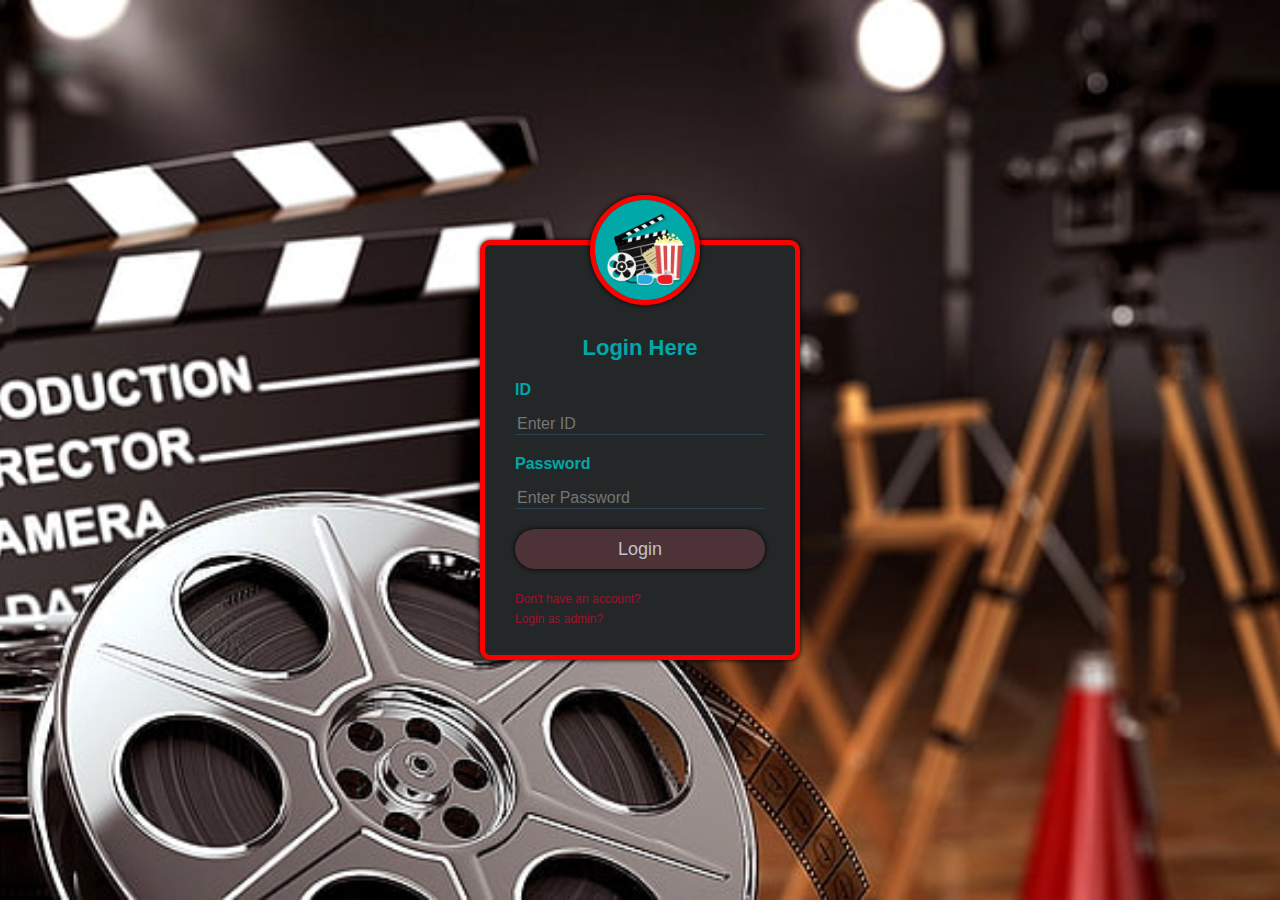
<file: login-html/index.html>
<html>
    <head>
        <title>Login Page</title>
        <link rel="stylesheet" href="style.css">

    <link href='https://unpkg.com/boxicons@2.1.4/css/boxicons.min.css' rel='stylesheet'>

    </head>
    <body>
        
        <div class="main-box">
          
           <img src="movieicon.png" class="avatar" alt="avatar">

            <h1>Login Here</h1>

            <form id="form" name="loginform" method="POST" action="login.php">

                <label for="username">ID</label>
                <input id="id" type="text" name="id" placeholder="Enter ID">

                <label for="password">Password</label>
                <input type="password" name="password" placeholder="Enter Password">

                <input type="submit" value="Login">
                
                <a href="../registration-html/registration.html">Don't have an account?</a><br>
                <a href="../admin-html/AdminLoginPage.html">Login as admin?</a>

            </form>

        </div>

    </body>
</html>
</file>
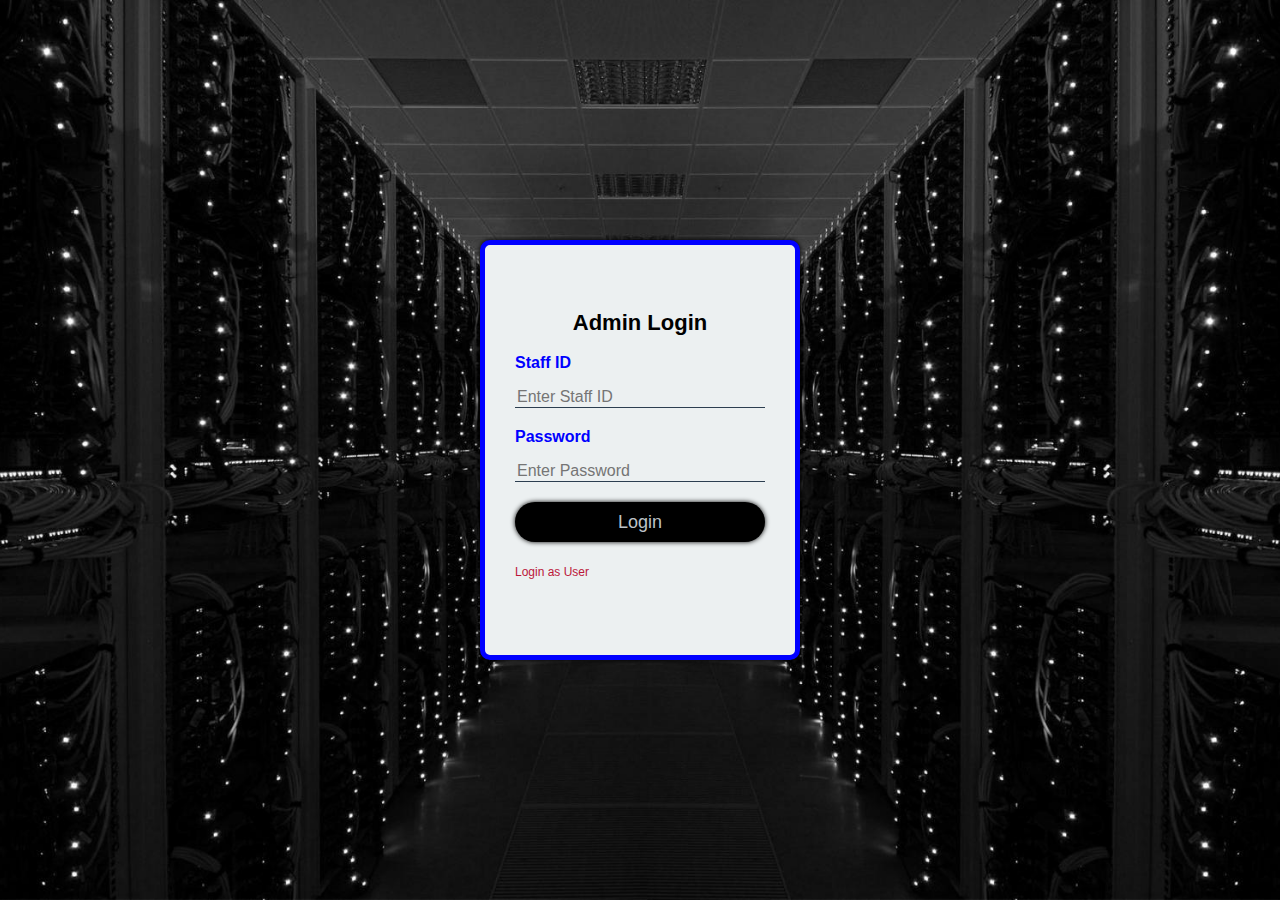
<file: admin-html/AdminLoginPage.html>
<html>
    <head>
        <title>Admin Login Page</title>
        <link rel="stylesheet" href="styleAdm.css">

    <link href='https://unpkg.com/boxicons@2.1.4/css/boxicons.min.css' rel='stylesheet'>

    </head>
    <body>
        
        <div class="main-box">
          
            <h1>Admin Login</h1><br>

            <form name="adminform" method="POST" action="admin.php">

                <label for="Staff id">Staff ID</label>
                <input type="text" name="StaffID" placeholder="Enter Staff ID" required>

                <label for="password">Password</label>
                <input type="password" name="password" placeholder="Enter Password" required>

                <input type="submit" value="Login">

        <a href="../login-html/index.html">Login as User</a>

            </form>

        </div>

    </body>
</html>
</file>
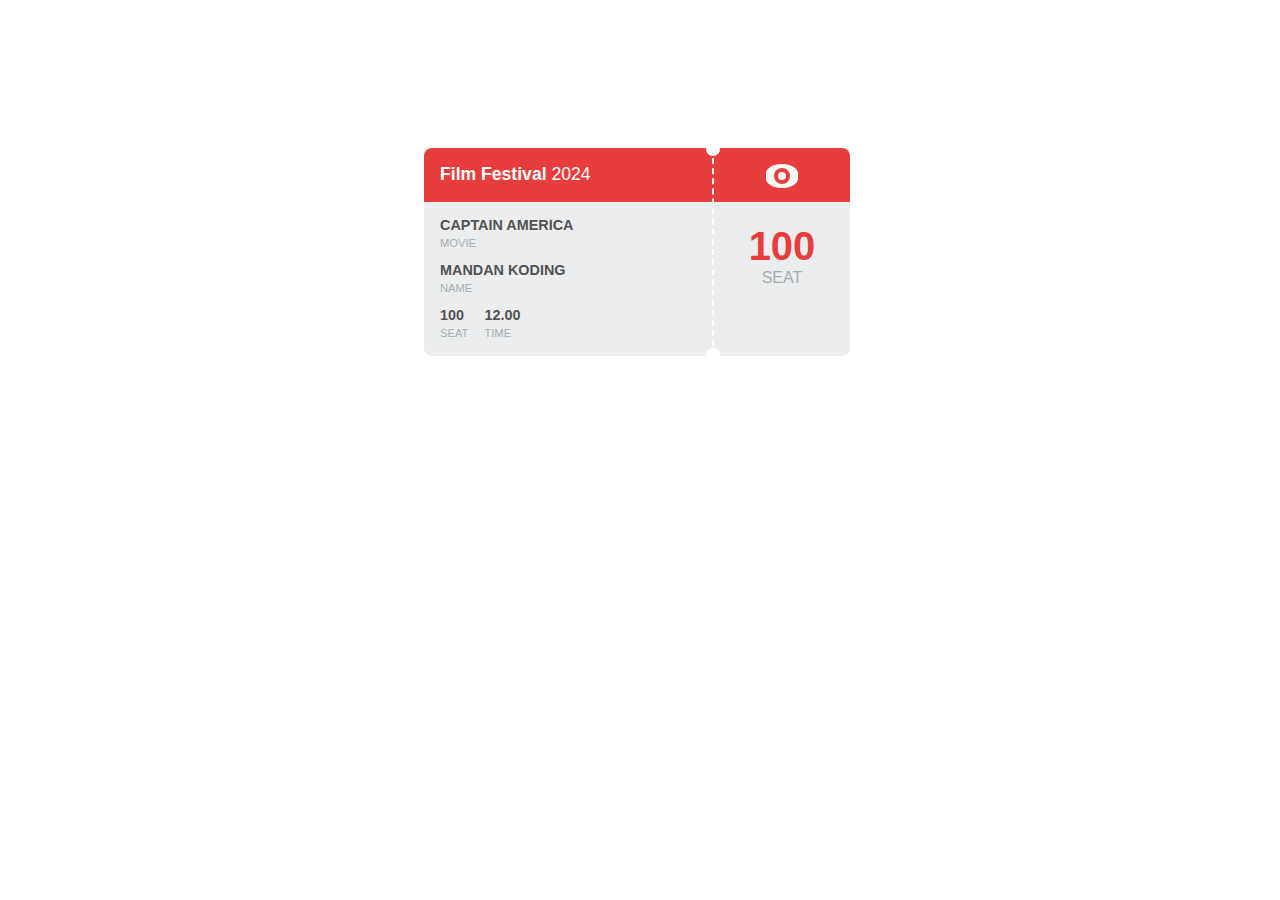
<file: learning-html/ticket.html>
<!DOCTYPE html>
<html lang="en">
    <head>
        <meta charset="UFT-8">
        <meta http-equiv="X-UA-Compatible" content="IE=edge">
        <meta name="viewport" content="width=device-width, initial-scale=1.0">
        <title>Ticket</title>
        <link rel="stylesheet" href="css/ticketstyle.css">
    </head>

    <body>
        <div class="container">
            <div class="card card-left">
                <h1>Film Festival <span>2024</span></h1>
                <div class="title">
                    <h2>Captain America</h2>
                    <span>movie</span>
                </div>
                <div class="name">
                    <h2>Mandan koding</h2>
                    <span>name</span>
                </div>
                <div class="seat">
                    <h2>100</h2>
                    <span>seat</span>
                </div>
                <div class="time">
                    <h2>12.00</h2>
                    <span>time</span>
                </div>
            </div>

            <div class="card card-right">
                <div class="eye"></div>
                <div class="number">
                    <h3>100</h3>
                    <span>seat</span>
                </div>
            </div>
        </div>
    </body>
</html>
</file>
<file: login-html/style.css>
body {
    height: 100%;
    margin: 0;
    padding: 0;
}

body {
    background-image: url('movie.jpg');
    background-size: cover;
    background-position: center;
    background-repeat: no-repeat;

}body {
   
    margin: 0;
    padding: 0;
    background-color: #710019;
    background-position: center;
    font-family: sans-serif;
    color:#00A8A8;
      
}

.main-box {
    width: 320px;
    height: 420px;
    background-color: #242728;
    top: 50%;
    left: 50%;
    position: absolute;
    transform: translate(-50%, -50%);
    box-sizing: border-box;
    padding: 70px 30px;
    border: 5px solid #FF0000;
    border-radius: 10px;
    box-shadow: 0px 0px 5px #000;
}

.avatar {
    width: 100px;
    height: 100px;
    position: absolute;
    top: -50px;
    left: calc(50% - 50px);
    border: 5px solid #FF0000;
    border-radius: 50%;
    box-shadow: 0px 0px 5px #000;
}

h1 {
    margin: 0;
    padding: 20px 0 20px 0;
    text-align: center;
    font-size: 22px;
}

.main-box label {
    margin: 0;
    padding: 0;
    font-weight: bold;
}

.main-box input {
    width: 100%;
    margin-bottom: 20px;
}

.main-box input[type="text"], input[type="password"] {
    border: none;
    border-bottom: 1px solid #2c3e50;
    outline: none;
    background: none;
    color: #ffffff;
    font-size: 16px;
    margin-top: 15px;
}

.main-box input[type="submit"] {
    border: none;
    outline: none;
    height: 40px;
    background: #4D3237;
    color: #bdc3c7;
    font-size: 18px;
    border-radius: 20px;
    box-shadow: 0px 0px 5px #000;
}

.main-box input[type="submit"]:hover {
    cursor: pointer;
    background: #130f40;
    color: #ecf0f1;
    transition: .5s;
}

.main-box a {
    text-decoration: none;
    font-size: 12px;
    line-height: 20px;
    color:#ff003791;
}

.main-box a:hover {
    text-decoration: underline;
}
</file>
<file: admin-html/styleAdm.css>
body {
    height: 100%;
    margin: 0;
    padding: 0;
}
body {
    background-image: url('admin.jpg');
    background-size: cover;
    background-position: center;
    background-repeat: no-repeat;

}

body {
   
    margin: 0;
    padding: 0;
    background-color: C0C0C0;
    background-position: ;
    font-family: sans-serif;
    color:#D10000;
      
}

.main-box {
    width: 320px;
    height: 420px;
    background-color: #ecf0f1;
    top: 50%;
    left: 50%;
    position: absolute;
    transform: translate(-50%, -50%);
    box-sizing: border-box;
    padding: 70px 30px;
    border: 5px solid #0000FF;
    border-radius: 10px;
    box-shadow: 0px 0px 5px #000;
}

.avatar {
    width: 100px;
    height: 100px;
    position: absolute;
    top: -50px;
    left: calc(50% - 50px);
    border: 5px solid #FF0000;
    border-radius: 50%;
    box-shadow: 0px 0px 5px #000;
}

h1 {
    margin: -5px;
    padding: 0px 0 5px 0;
    text-align: center;
    font-size: 22px;
    color:#000000
}

.main-box label {
    margin: 0;
    padding: 0;
    font-weight: bold;
    color:#0000FF
}

.main-box input {
    width: 100%;
    margin-bottom: 20px;
}

.main-box input[type="text"], input[type="password"] {
    border: none;
    border-bottom: 1px solid #2c3e50;
    outline: none;
    background: none;
    color: #333333;
    font-size: 16px;
    margin-top: 15px;
}

.main-box input[type="text"], input[type="reset_Password"] {
    border: none;
    border-bottom: 1px solid #2c3e50;
    outline: none;
    background: none;
    color: #333333;
    font-size: 16px;
    margin-top: 15px;
}


.main-box input[type="submit"] {
    border: none;
    outline: none;
    height: 40px;
    background: #000000;
    color: #bdc3c7;
    font-size: 18px;
    border-radius: 20px;
    box-shadow: 0px 0px 5px #000;
}

.main-box input[type="submit"]:hover {
    cursor: pointer;
    background: #130f40;
    color: #ecf0f1;
    transition: .5s;
}

.main-box a {
    text-decoration: none;
    font-size: 12px;
    line-height: 20px;
    color:#bb163a;
}

.main-box a:hover {
    text-decoration: underline;
}
</file>
<file: learning-html/css/ticketstyle.css>
.container
{
    width: 27em;
    margin: 3em auto;
    color: #fff;
    font-family: sans-serif;
}

.card
{
    background: linear-gradient(to bottom,
            #e83d3d 0%,
            #e83d3d 26%,
            #ecedef 26%,
            #ecedef 100%);
    height: 11em;
    float: left;
    position: relative;
    padding: 1em;
    margin-top: 100px;
}

.card-left
{
    border-top-left-radius: 8px;
    border-bottom-left-radius: 8px;
    width: 16em;
}

.card-right
{
    width: 6.5em;
    border-left: 0.18em dashed #fff;
    border-top-right-radius: 8px;
    border-bottom-right-radius: 8px;
}

.card-right::before,
.card-right::after
{
    content: "";
    position: absolute;
    display: block;
    width: 0.9em;
    height: 0.9em;
    background: #fff;
    border-radius: 50%;
    left: -0.5em;
}

.card-right::before
{
    top: -0.4em;
}

.card-right::after
{
    bottom: -0.4em;
}

h1
{
    font-size: 1.1em;
    margin-top: 0;
}

h1 span
{
    font-weight: normal;
}

.title,
.name,
.seat,
.time
{
    text-transform: uppercase;
    font-weight: normal;
}

.title h2,
.name h2,
.seat h2,
.time h2
{
    font-size: 0.9em;
    color: #525252;
    margin: 0;
}

.title span,
.name span,
.seat span,
.time span
{
    font-size: 0.7em;
    color: #a2aeae;
}

.title
{
    margin: 2em 0 0 0;
}

.name,
.seat
{
    margin: 0.7em 0 0 0;
}

.time
{
    margin: 0.7em 0 0 1em;
}

.seat,
.time
{
    float:left;
}

.eye
{
    position: relative;
    width: 2em;
    height: 1.5em;
    background: #fff;
    margin: 0 auto;
    border-radius: 1em/0.6em;
    z-index: 1;
}

.eye::before,
.eye::after
{
    content: "";
    display: block;
    position: absolute;
    border-radius: 50%;
}

.eye::before
{
    width: 1em;
    background: #e83d3d;
    height: 1em;
    z-index: 2;
    left: 8px;
    top: 4px;
}

.eye::after
{
    width: 0.5em;
    height: 0.5em;
    background: #fff;
    z-index: 3;
    left: 12px;
    top: 8px;
}

.number
{
    text-align: center;
    text-transform: uppercase;
}

.number h3
{
    color: #e83d3d;
    margin: 0.9em 0 0 0;
    font-size: 2.5em;
}

.number span
{
    display: block;
    color: #a2aeae;
}
</file>
